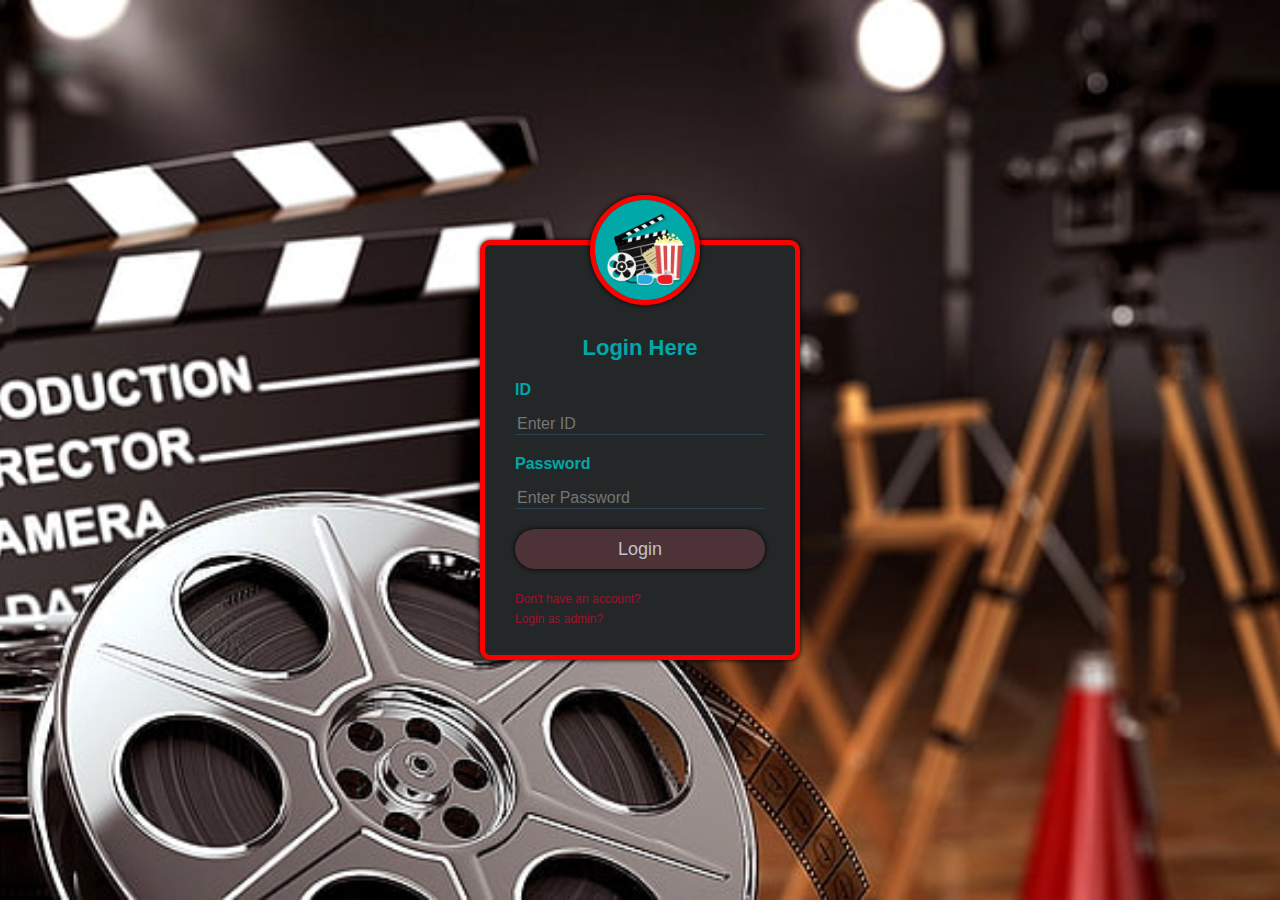
<file: login-html/index.html>
<html>
    <head>
        <title>Login Page</title>
        <link rel="stylesheet" href="style.css">

    <link href='https://unpkg.com/boxicons@2.1.4/css/boxicons.min.css' rel='stylesheet'>

    </head>
    <body>
        
        <div class="main-box">
          
           <img src="movieicon.png" class="avatar" alt="avatar">

            <h1>Login Here</h1>

            <form id="form" name="loginform" method="POST" action="login.php">

                <label for="username">ID</label>
                <input id="id" type="text" name="id" placeholder="Enter ID">

                <label for="password">Password</label>
                <input type="password" name="password" placeholder="Enter Password">

                <input type="submit" value="Login">
                
                <a href="../registration-html/registration.html">Don't have an account?</a><br>
                <a href="../admin-html/AdminLoginPage.html">Login as admin?</a>

            </form>

        </div>

    </body>
</html>
</file>
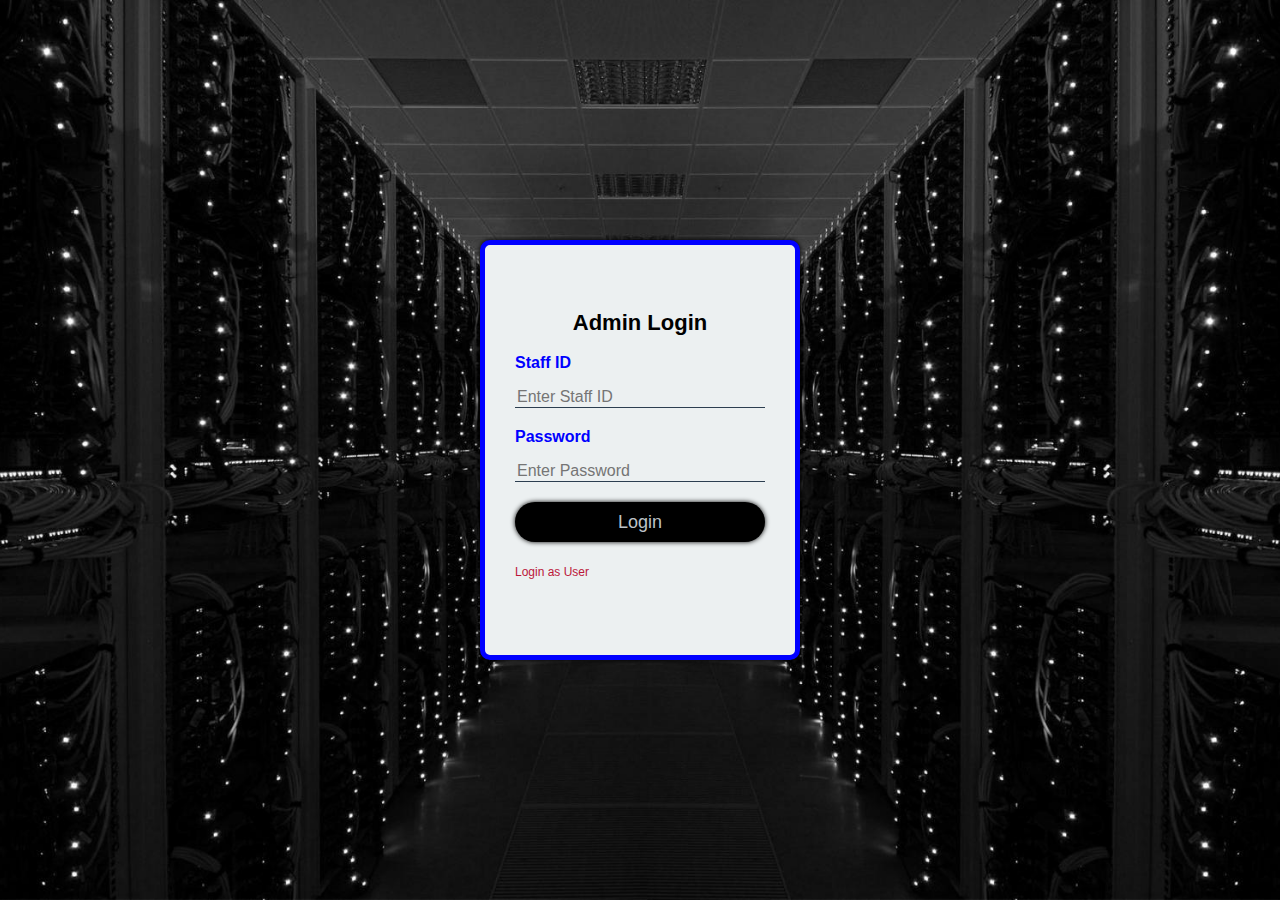
<file: admin-html/AdminLoginPage.html>
<html>
    <head>
        <title>Admin Login Page</title>
        <link rel="stylesheet" href="styleAdm.css">

    <link href='https://unpkg.com/boxicons@2.1.4/css/boxicons.min.css' rel='stylesheet'>

    </head>
    <body>
        
        <div class="main-box">
          
            <h1>Admin Login</h1><br>

            <form name="adminform" method="POST" action="admin.php">

                <label for="Staff id">Staff ID</label>
                <input type="text" name="StaffID" placeholder="Enter Staff ID" required>

                <label for="password">Password</label>
                <input type="password" name="password" placeholder="Enter Password" required>

                <input type="submit" value="Login">

        <a href="../login-html/index.html">Login as User</a>

            </form>

        </div>

    </body>
</html>
</file>
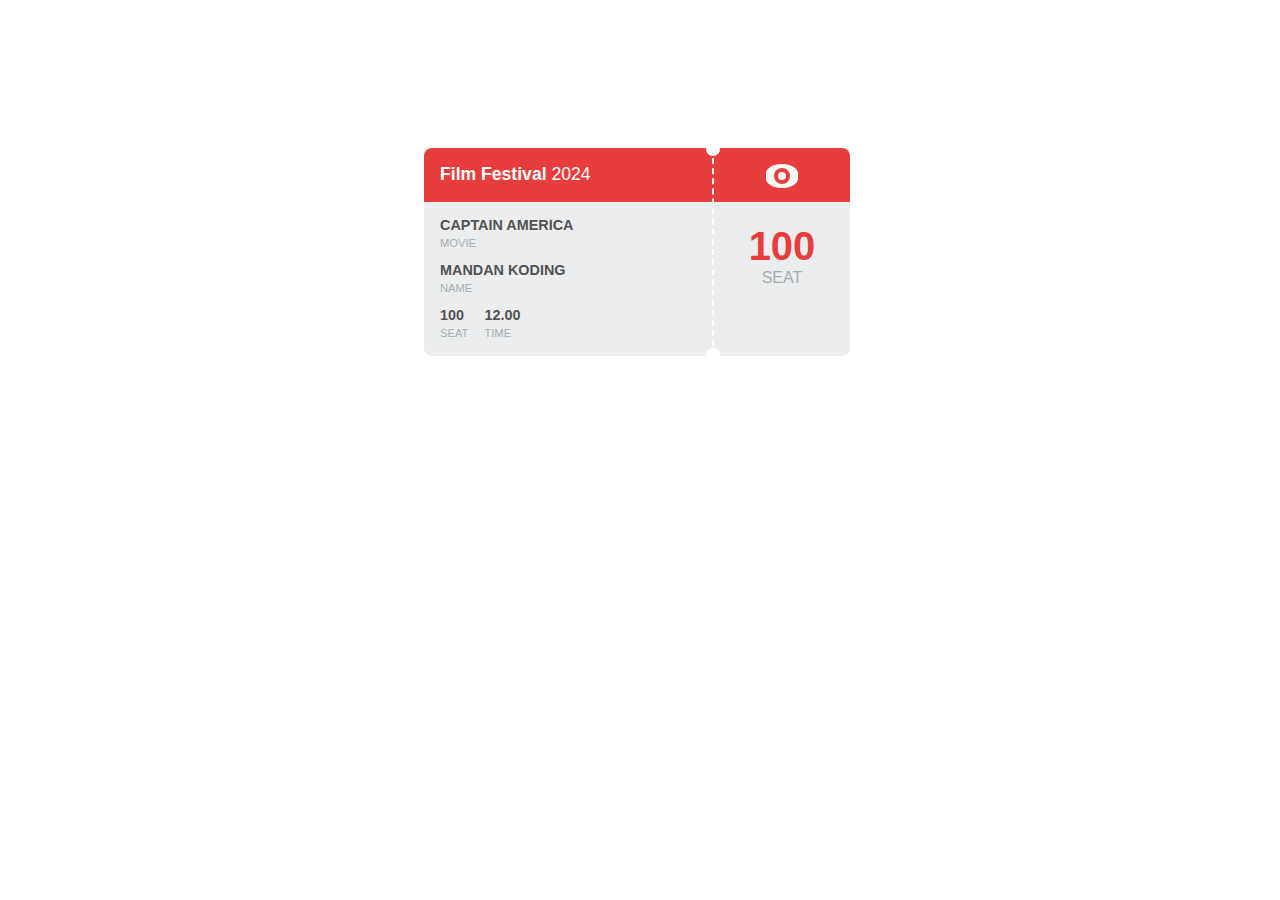
<file: learning-html/ticket.html>
<!DOCTYPE html>
<html lang="en">
    <head>
        <meta charset="UFT-8">
        <meta http-equiv="X-UA-Compatible" content="IE=edge">
        <meta name="viewport" content="width=device-width, initial-scale=1.0">
        <title>Ticket</title>
        <link rel="stylesheet" href="css/ticketstyle.css">
    </head>

    <body>
        <div class="container">
            <div class="card card-left">
                <h1>Film Festival <span>2024</span></h1>
                <div class="title">
                    <h2>Captain America</h2>
                    <span>movie</span>
                </div>
                <div class="name">
                    <h2>Mandan koding</h2>
                    <span>name</span>
                </div>
                <div class="seat">
                    <h2>100</h2>
                    <span>seat</span>
                </div>
                <div class="time">
                    <h2>12.00</h2>
                    <span>time</span>
                </div>
            </div>

            <div class="card card-right">
                <div class="eye"></div>
                <div class="number">
                    <h3>100</h3>
                    <span>seat</span>
                </div>
            </div>
        </div>
    </body>
</html>
</file>
<file: login-html/style.css>
body {
    height: 100%;
    margin: 0;
    padding: 0;
}

body {
    background-image: url('movie.jpg');
    background-size: cover;
    background-position: center;
    background-repeat: no-repeat;

}body {
   
    margin: 0;
    padding: 0;
    background-color: #710019;
    background-position: center;
    font-family: sans-serif;
    color:#00A8A8;
      
}

.main-box {
    width: 320px;
    height: 420px;
    background-color: #242728;
    top: 50%;
    left: 50%;
    position: absolute;
    transform: translate(-50%, -50%);
    box-sizing: border-box;
    padding: 70px 30px;
    border: 5px solid #FF0000;
    border-radius: 10px;
    box-shadow: 0px 0px 5px #000;
}

.avatar {
    width: 100px;
    height: 100px;
    position: absolute;
    top: -50px;
    left: calc(50% - 50px);
    border: 5px solid #FF0000;
    border-radius: 50%;
    box-shadow: 0px 0px 5px #000;
}

h1 {
    margin: 0;
    padding: 20px 0 20px 0;
    text-align: center;
    font-size: 22px;
}

.main-box label {
    margin: 0;
    padding: 0;
    font-weight: bold;
}

.main-box input {
    width: 100%;
    margin-bottom: 20px;
}

.main-box input[type="text"], input[type="password"] {
    border: none;
    border-bottom: 1px solid #2c3e50;
    outline: none;
    background: none;
    color: #ffffff;
    font-size: 16px;
    margin-top: 15px;
}

.main-box input[type="submit"] {
    border: none;
    outline: none;
    height: 40px;
    background: #4D3237;
    color: #bdc3c7;
    font-size: 18px;
    border-radius: 20px;
    box-shadow: 0px 0px 5px #000;
}

.main-box input[type="submit"]:hover {
    cursor: pointer;
    background: #130f40;
    color: #ecf0f1;
    transition: .5s;
}

.main-box a {
    text-decoration: none;
    font-size: 12px;
    line-height: 20px;
    color:#ff003791;
}

.main-box a:hover {
    text-decoration: underline;
}
</file>
<file: admin-html/styleAdm.css>
body {
    height: 100%;
    margin: 0;
    padding: 0;
}
body {
    background-image: url('admin.jpg');
    background-size: cover;
    background-position: center;
    background-repeat: no-repeat;

}

body {
   
    margin: 0;
    padding: 0;
    background-color: C0C0C0;
    background-position: ;
    font-family: sans-serif;
    color:#D10000;
      
}

.main-box {
    width: 320px;
    height: 420px;
    background-color: #ecf0f1;
    top: 50%;
    left: 50%;
    position: absolute;
    transform: translate(-50%, -50%);
    box-sizing: border-box;
    padding: 70px 30px;
    border: 5px solid #0000FF;
    border-radius: 10px;
    box-shadow: 0px 0px 5px #000;
}

.avatar {
    width: 100px;
    height: 100px;
    position: absolute;
    top: -50px;
    left: calc(50% - 50px);
    border: 5px solid #FF0000;
    border-radius: 50%;
    box-shadow: 0px 0px 5px #000;
}

h1 {
    margin: -5px;
    padding: 0px 0 5px 0;
    text-align: center;
    font-size: 22px;
    color:#000000
}

.main-box label {
    margin: 0;
    padding: 0;
    font-weight: bold;
    color:#0000FF
}

.main-box input {
    width: 100%;
    margin-bottom: 20px;
}

.main-box input[type="text"], input[type="password"] {
    border: none;
    border-bottom: 1px solid #2c3e50;
    outline: none;
    background: none;
    color: #333333;
    font-size: 16px;
    margin-top: 15px;
}

.main-box input[type="text"], input[type="reset_Password"] {
    border: none;
    border-bottom: 1px solid #2c3e50;
    outline: none;
    background: none;
    color: #333333;
    font-size: 16px;
    margin-top: 15px;
}


.main-box input[type="submit"] {
    border: none;
    outline: none;
    height: 40px;
    background: #000000;
    color: #bdc3c7;
    font-size: 18px;
    border-radius: 20px;
    box-shadow: 0px 0px 5px #000;
}

.main-box input[type="submit"]:hover {
    cursor: pointer;
    background: #130f40;
    color: #ecf0f1;
    transition: .5s;
}

.main-box a {
    text-decoration: none;
    font-size: 12px;
    line-height: 20px;
    color:#bb163a;
}

.main-box a:hover {
    text-decoration: underline;
}
</file>
<file: learning-html/css/ticketstyle.css>
.container
{
    width: 27em;
    margin: 3em auto;
    color: #fff;
    font-family: sans-serif;
}

.card
{
    background: linear-gradient(to bottom,
            #e83d3d 0%,
            #e83d3d 26%,
            #ecedef 26%,
            #ecedef 100%);
    height: 11em;
    float: left;
    position: relative;
    padding: 1em;
    margin-top: 100px;
}

.card-left
{
    border-top-left-radius: 8px;
    border-bottom-left-radius: 8px;
    width: 16em;
}

.card-right
{
    width: 6.5em;
    border-left: 0.18em dashed #fff;
    border-top-right-radius: 8px;
    border-bottom-right-radius: 8px;
}

.card-right::before,
.card-right::after
{
    content: "";
    position: absolute;
    display: block;
    width: 0.9em;
    height: 0.9em;
    background: #fff;
    border-radius: 50%;
    left: -0.5em;
}

.card-right::before
{
    top: -0.4em;
}

.card-right::after
{
    bottom: -0.4em;
}

h1
{
    font-size: 1.1em;
    margin-top: 0;
}

h1 span
{
    font-weight: normal;
}

.title,
.name,
.seat,
.time
{
    text-transform: uppercase;
    font-weight: normal;
}

.title h2,
.name h2,
.seat h2,
.time h2
{
    font-size: 0.9em;
    color: #525252;
    margin: 0;
}

.title span,
.name span,
.seat span,
.time span
{
    font-size: 0.7em;
    color: #a2aeae;
}

.title
{
    margin: 2em 0 0 0;
}

.name,
.seat
{
    margin: 0.7em 0 0 0;
}

.time
{
    margin: 0.7em 0 0 1em;
}

.seat,
.time
{
    float:left;
}

.eye
{
    position: relative;
    width: 2em;
    height: 1.5em;
    background: #fff;
    margin: 0 auto;
    border-radius: 1em/0.6em;
    z-index: 1;
}

.eye::before,
.eye::after
{
    content: "";
    display: block;
    position: absolute;
    border-radius: 50%;
}

.eye::before
{
    width: 1em;
    background: #e83d3d;
    height: 1em;
    z-index: 2;
    left: 8px;
    top: 4px;
}

.eye::after
{
    width: 0.5em;
    height: 0.5em;
    background: #fff;
    z-index: 3;
    left: 12px;
    top: 8px;
}

.number
{
    text-align: center;
    text-transform: uppercase;
}

.number h3
{
    color: #e83d3d;
    margin: 0.9em 0 0 0;
    font-size: 2.5em;
}

.number span
{
    display: block;
    color: #a2aeae;
}
</file>
